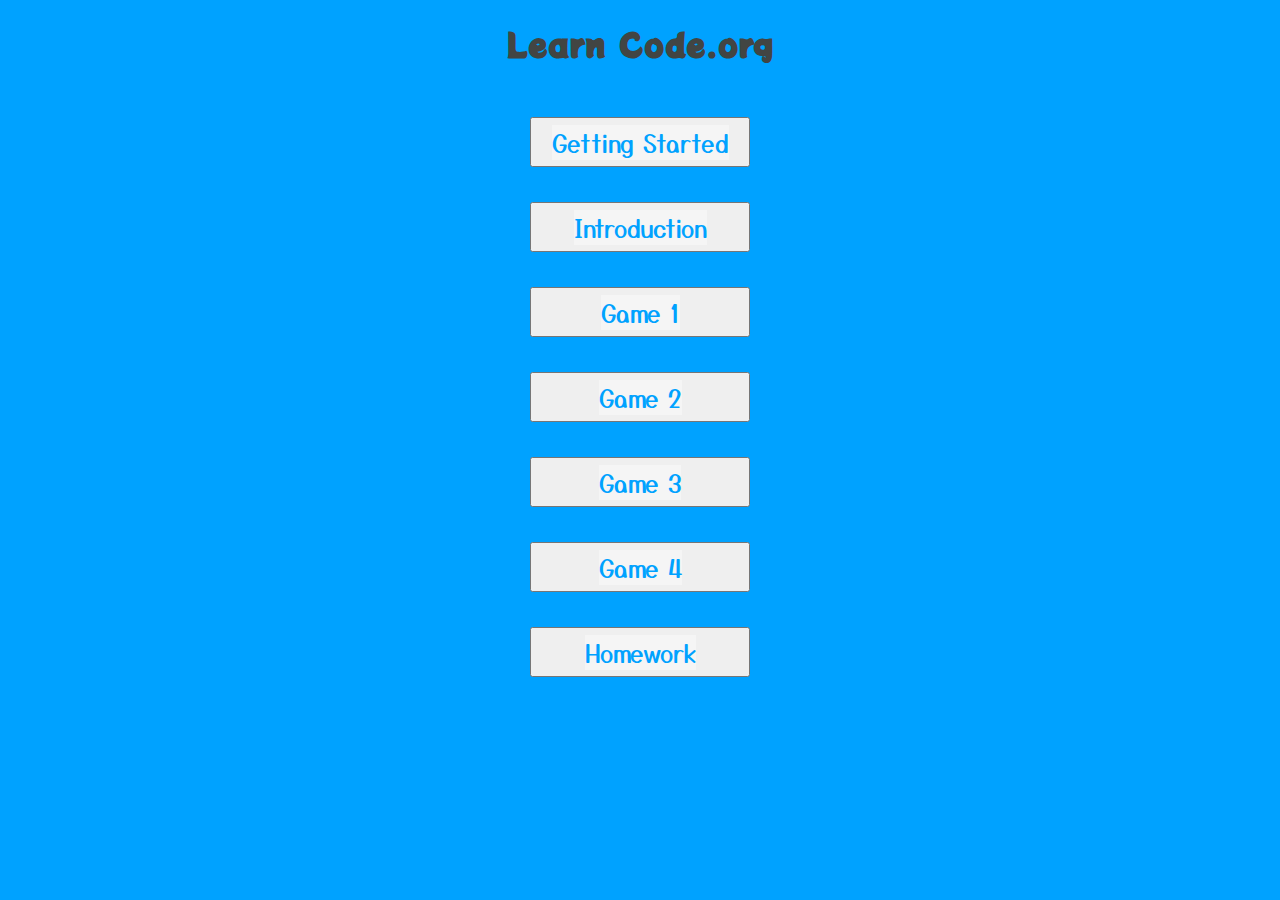
<file: index.html>
<!DOCTYPE html>
<html>
<head>
	<meta charset="UTF-8">
	<meta name="viewport" content="width=device-width, initial-scale=1.0">
	<meta http-equiv="X-UA-Compatible" content="ie=edge">
	<title>Mit App Inventer Quiz</title>
	<link rel="stylesheet" type="text/css" href="Mit-App-Inventer-Quiz.css">
	<link rel="preconnect" href="https://fonts.gstatic.com">
    <link href="https://fonts.googleapis.com/css2?family=Yusei+Magic&display=swap" rel="stylesheet">
    <link href="https://fonts.googleapis.com/css2?family=Potta+One&display=swap" rel="stylesheet">
</head>
<body>

	<h1 class="Heading">Learn Code.org</h1>
	<center>
	<button class="btn-quiz"><a href="getting started.html">Getting Started</a></button><br>
	<button class="btn-quiz"><a href="introduction.html">Introduction</a></button><br>
	<button class="btn-quiz"><a href="game1.html">Game 1</a></button></center>
  	<center><button class="btn-quiz"><a href="game2.html">Game 2</a></button><br>
	<button class="btn-quiz"><a href="game3.html">Game 3</a></button><br>
	<button class="btn-quiz"><a href="game4.html">Game 4</a></button><br>
	<button class="btn-quiz"><a href="homework.html">Homework</a></button></center>

</body>
</html>
</file>
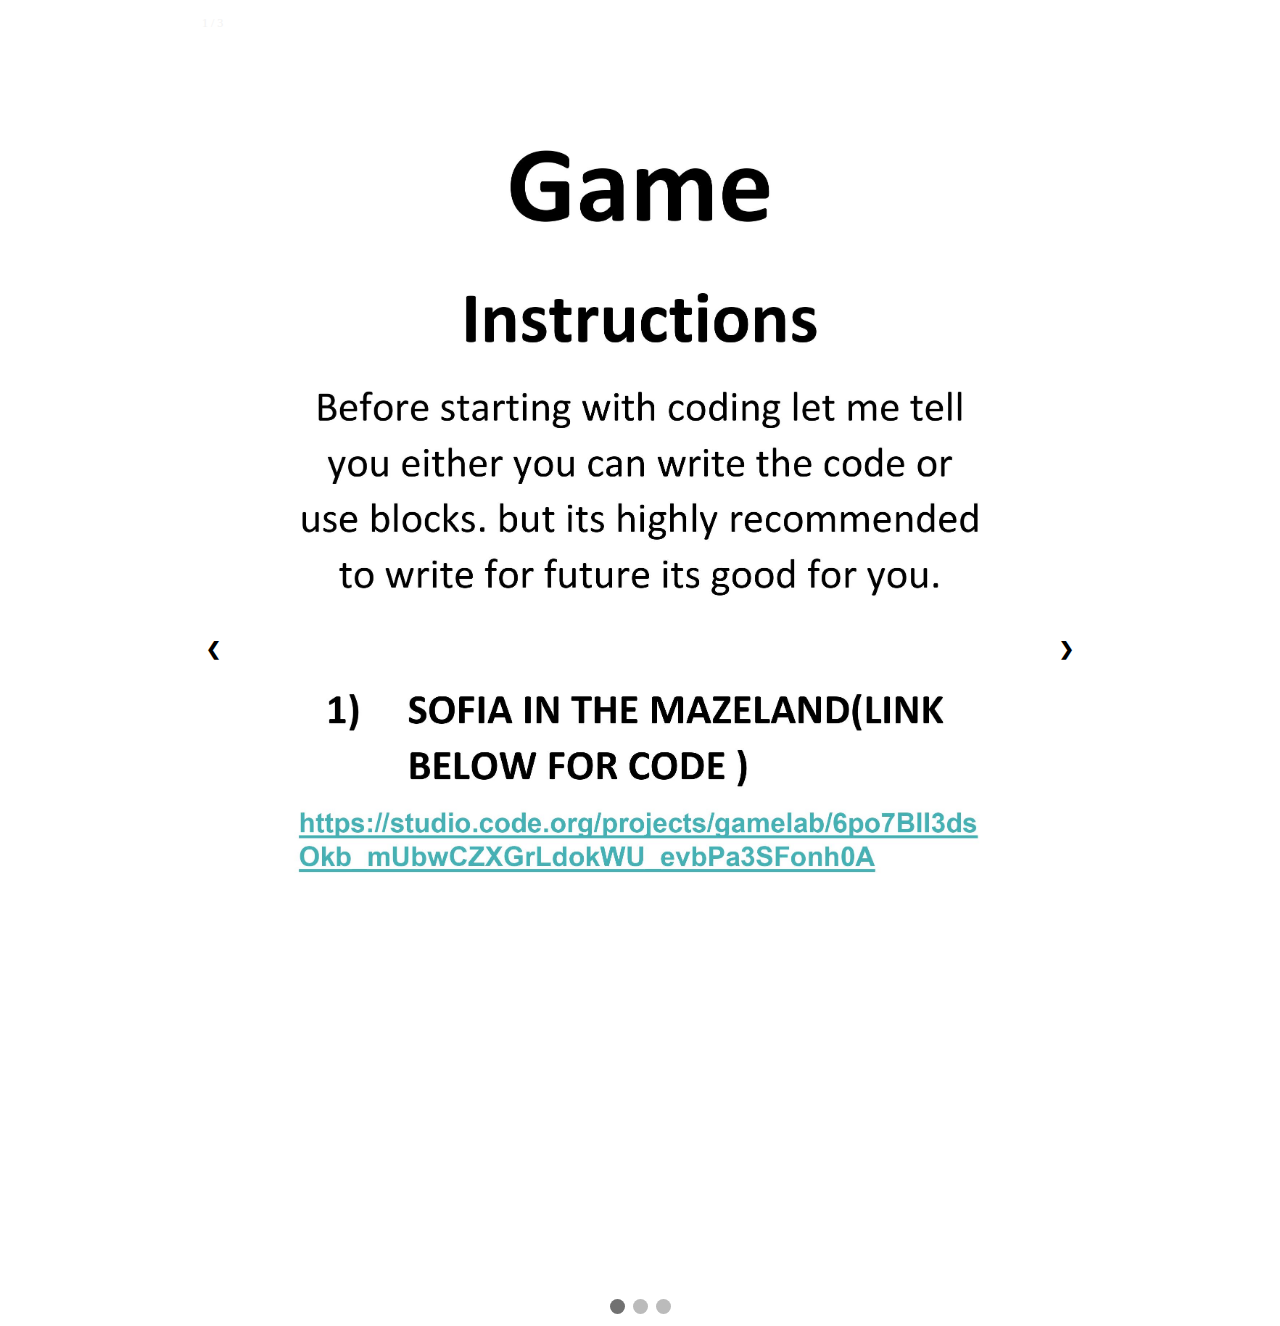
<file: game1.html>
<!DOCTYPE html>
<html>
<head>
<title>Basics of Mit Inventer</title>
<meta name="viewport" content="width=device-width, initial-scale=1">
<link rel="stylesheet" href="https://cdnjs.cloudflare.com/ajax/libs/font-awesome/4.7.0/css/font-awesome.min.css">
<link rel="preconnect" href="https://fonts.gstatic.com">
<link href="https://fonts.googleapis.com/css2?family=Pirata+One&family=Sigmar+One&display=swap" rel="stylesheet">
<link href="https://fonts.googleapis.com/css2?family=East+Sea+Dokdo&display=swap" rel="stylesheet">
<link href="https://fonts.googleapis.com/css2?family=Mukta:wght@500&display=swap" rel="stylesheet">
<link rel="stylesheet" type="text/css" href="style.css">

</head>
<body>

<!-- Banner -->

<div class="slideshow-container">

<div class="mySlides fade">
  <div class="numbertext">1 / 3</div>
  <img src="0006.jpg" style="width:100%">
</div>

<div class="mySlides fade">
  <div class="numbertext">2 / 3</div>
  <img src="0007.jpg" style="width:100%">
</div>
<div class="mySlides fade">
  <div class="numbertext">3 / 3</div>
  <img src="0014.jpg" style="width:100%">
</div>


<a class="prev" onclick="plusSlides(-1)">&#10094;</a>
<a class="next" onclick="plusSlides(1)">&#10095;</a>

</div>
<br>

<div style="text-align:center">
  <span class="dot" onclick="currentSlide(1)"></span> 
  <span class="dot" onclick="currentSlide(2)"></span> 
  <span class="dot" onclick="currentSlide(3)"></span> 
</div>

<script>
var slideIndex = 1;
showSlides(slideIndex);

function plusSlides(n) {
  showSlides(slideIndex += n);
}

function currentSlide(n) {
  showSlides(slideIndex = n);
}

function showSlides(n) {
  var i;
  var slides = document.getElementsByClassName("mySlides");
  var dots = document.getElementsByClassName("dot");
  if (n > slides.length) {slideIndex = 1}    
  if (n < 1) {slideIndex = slides.length}
  for (i = 0; i < slides.length; i++) {
      slides[i].style.display = "none";  
  }
  for (i = 0; i < dots.length; i++) {
      dots[i].className = dots[i].className.replace(" active", "");
  }
  slides[slideIndex-1].style.display = "block";  
  dots[slideIndex-1].className += " active";
}
</script> 

<script>
function myFunction() {
  var x = document.getElementById("myTopnav");
  if (x.className === "topnav") {
    x.className += " responsive";
  } else {
    x.className = "topnav";
  }
}
</script>

</body>
</html>
</file>
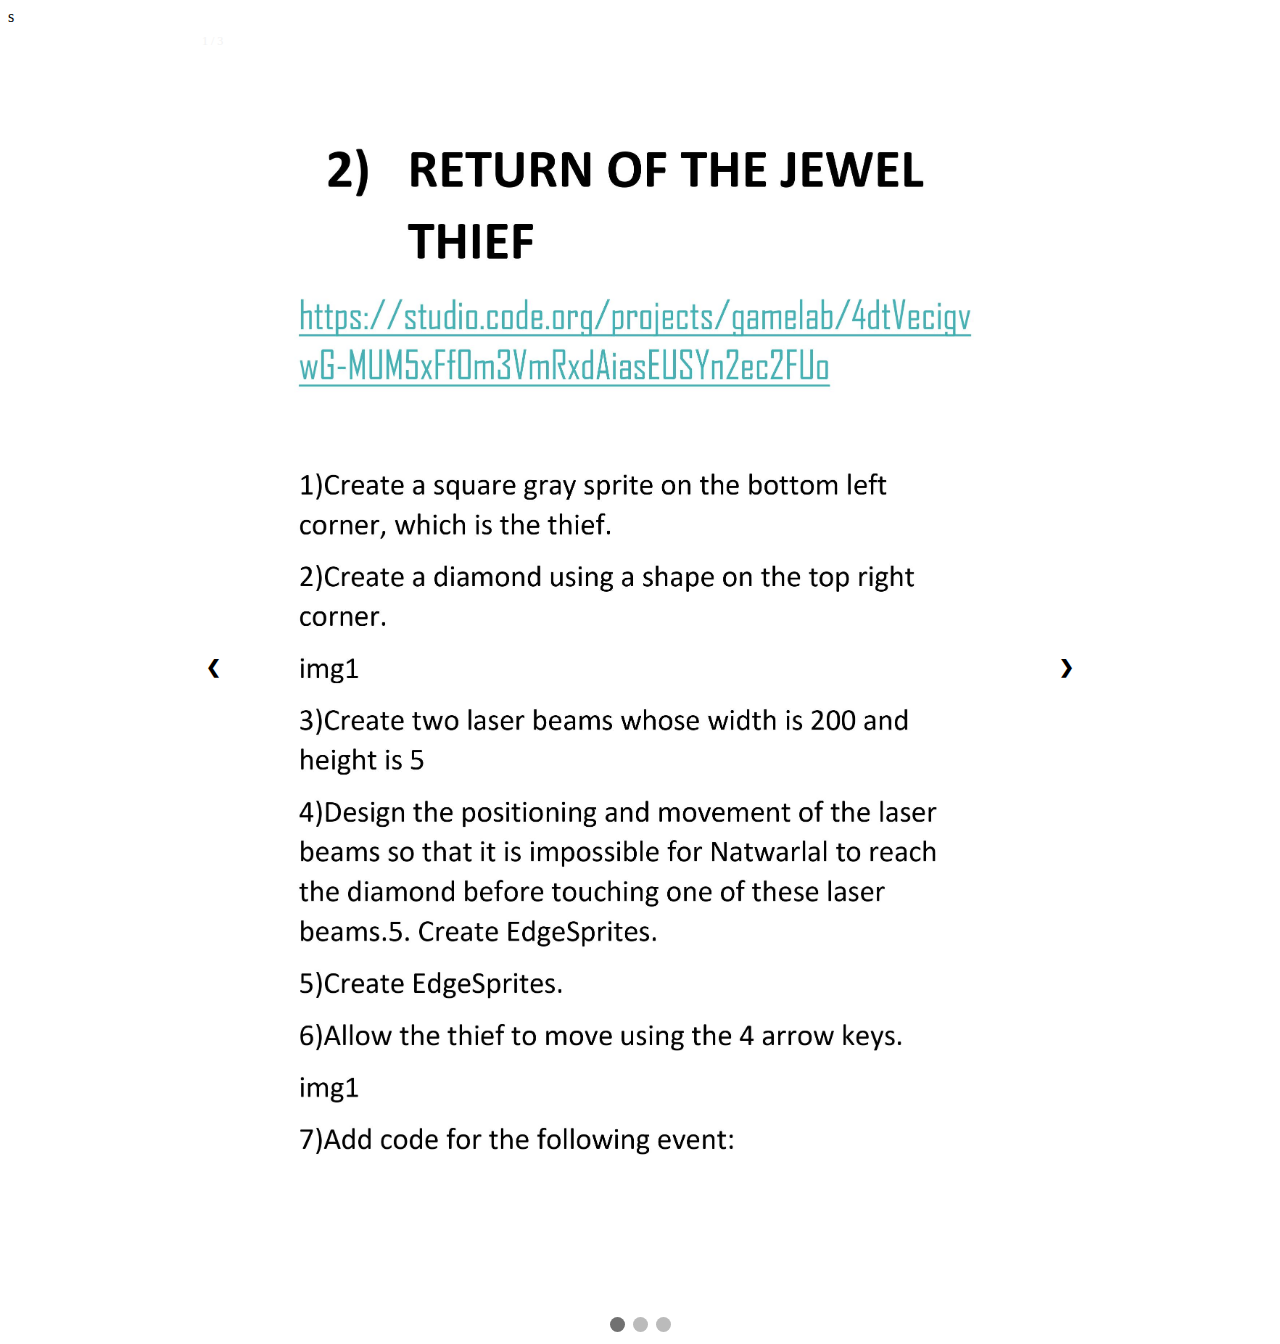
<file: game2.html>
s<!DOCTYPE html>
<html>
<head>
<title>Basics of Mit Inventer</title>
<meta name="viewport" content="width=device-width, initial-scale=1">
<link rel="stylesheet" href="https://cdnjs.cloudflare.com/ajax/libs/font-awesome/4.7.0/css/font-awesome.min.css">
<link rel="preconnect" href="https://fonts.gstatic.com">
<link href="https://fonts.googleapis.com/css2?family=Pirata+One&family=Sigmar+One&display=swap" rel="stylesheet">
<link href="https://fonts.googleapis.com/css2?family=East+Sea+Dokdo&display=swap" rel="stylesheet">
<link href="https://fonts.googleapis.com/css2?family=Mukta:wght@500&display=swap" rel="stylesheet">
<link rel="stylesheet" type="text/css" href="style.css">

</head>
<body>

<!-- Banner -->

<div class="slideshow-container">

<div class="mySlides fade">
  <div class="numbertext">1 / 3</div>
  <img src="0008.jpg" style="width:100%">
</div>

<div class="mySlides fade">
  <div class="numbertext">2 / 3</div>
  <img src="0009.jpg" style="width:100%">
</div>
<div class="mySlides fade">
  <div class="numbertext">3 / 3</div>
  <img src="0014.jpg" style="width:100%">
</div>



<a class="prev" onclick="plusSlides(-1)">&#10094;</a>
<a class="next" onclick="plusSlides(1)">&#10095;</a>

</div>
<br>

<div style="text-align:center">
  <span class="dot" onclick="currentSlide(1)"></span> 
  <span class="dot" onclick="currentSlide(2)"></span> 
  <span class="dot" onclick="currentSlide(3)"></span> 
</div>

<script>
var slideIndex = 1;
showSlides(slideIndex);

function plusSlides(n) {
  showSlides(slideIndex += n);
}

function currentSlide(n) {
  showSlides(slideIndex = n);
}

function showSlides(n) {
  var i;
  var slides = document.getElementsByClassName("mySlides");
  var dots = document.getElementsByClassName("dot");
  if (n > slides.length) {slideIndex = 1}    
  if (n < 1) {slideIndex = slides.length}
  for (i = 0; i < slides.length; i++) {
      slides[i].style.display = "none";  
  }
  for (i = 0; i < dots.length; i++) {
      dots[i].className = dots[i].className.replace(" active", "");
  }
  slides[slideIndex-1].style.display = "block";  
  dots[slideIndex-1].className += " active";
}
</script> 

<script>
function myFunction() {
  var x = document.getElementById("myTopnav");
  if (x.className === "topnav") {
    x.className += " responsive";
  } else {
    x.className = "topnav";
  }
}
</script>

</body>
</html>
</file>
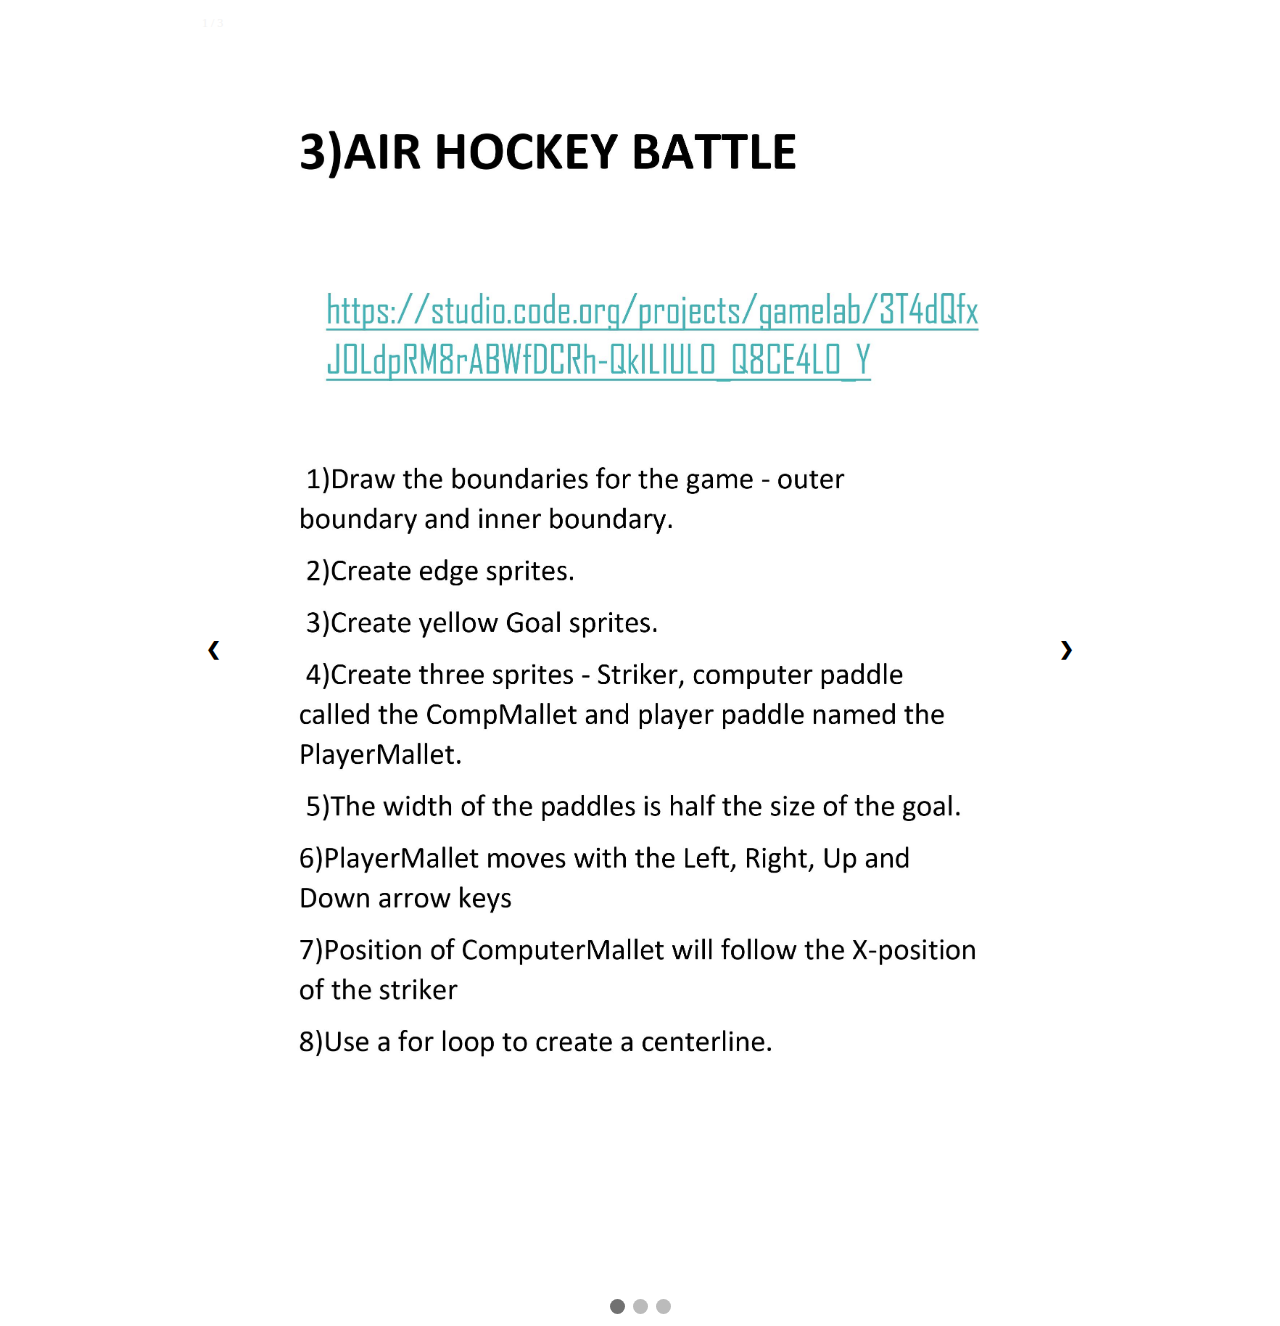
<file: game3.html>
<!DOCTYPE html>
<html>
<head>
<title>Basics of Mit Inventer</title>
<meta name="viewport" content="width=device-width, initial-scale=1">
<link rel="stylesheet" href="https://cdnjs.cloudflare.com/ajax/libs/font-awesome/4.7.0/css/font-awesome.min.css">
<link rel="preconnect" href="https://fonts.gstatic.com">
<link href="https://fonts.googleapis.com/css2?family=Pirata+One&family=Sigmar+One&display=swap" rel="stylesheet">
<link href="https://fonts.googleapis.com/css2?family=East+Sea+Dokdo&display=swap" rel="stylesheet">
<link href="https://fonts.googleapis.com/css2?family=Mukta:wght@500&display=swap" rel="stylesheet">
<link rel="stylesheet" type="text/css" href="style.css">

</head>
<body>

<!-- Banner -->

<div class="slideshow-container">

<div class="mySlides fade">
  <div class="numbertext">1 / 3</div>
  <img src="0010.jpg" style="width:100%">

</div>

<div class="mySlides fade">
  <div class="numbertext">2 / 3</div>
  <img src="0011.jpg" style="width:100%">
</div>

<div class="mySlides fade">
  <div class="numbertext">3 / 3</div>
  <img src="0014.jpg" style="width:100%">

</div>

<a class="prev" onclick="plusSlides(-1)">&#10094;</a>
<a class="next" onclick="plusSlides(1)">&#10095;</a>

</div>
<br>

<div style="text-align:center">
  <span class="dot" onclick="currentSlide(1)"></span> 
  <span class="dot" onclick="currentSlide(2)"></span> 
  <span class="dot" onclick="currentSlide(3)"></span> 
</div>

<script>
var slideIndex = 1;
showSlides(slideIndex);

function plusSlides(n) {
  showSlides(slideIndex += n);
}

function currentSlide(n) {
  showSlides(slideIndex = n);
}

function showSlides(n) {
  var i;
  var slides = document.getElementsByClassName("mySlides");
  var dots = document.getElementsByClassName("dot");
  if (n > slides.length) {slideIndex = 1}    
  if (n < 1) {slideIndex = slides.length}
  for (i = 0; i < slides.length; i++) {
      slides[i].style.display = "none";  
  }
  for (i = 0; i < dots.length; i++) {
      dots[i].className = dots[i].className.replace(" active", "");
  }
  slides[slideIndex-1].style.display = "block";  
  dots[slideIndex-1].className += " active";
}
</script> 

<script>
function myFunction() {
  var x = document.getElementById("myTopnav");
  if (x.className === "topnav") {
    x.className += " responsive";
  } else {
    x.className = "topnav";
  }
}
</script>

</body>
</html>
</file>
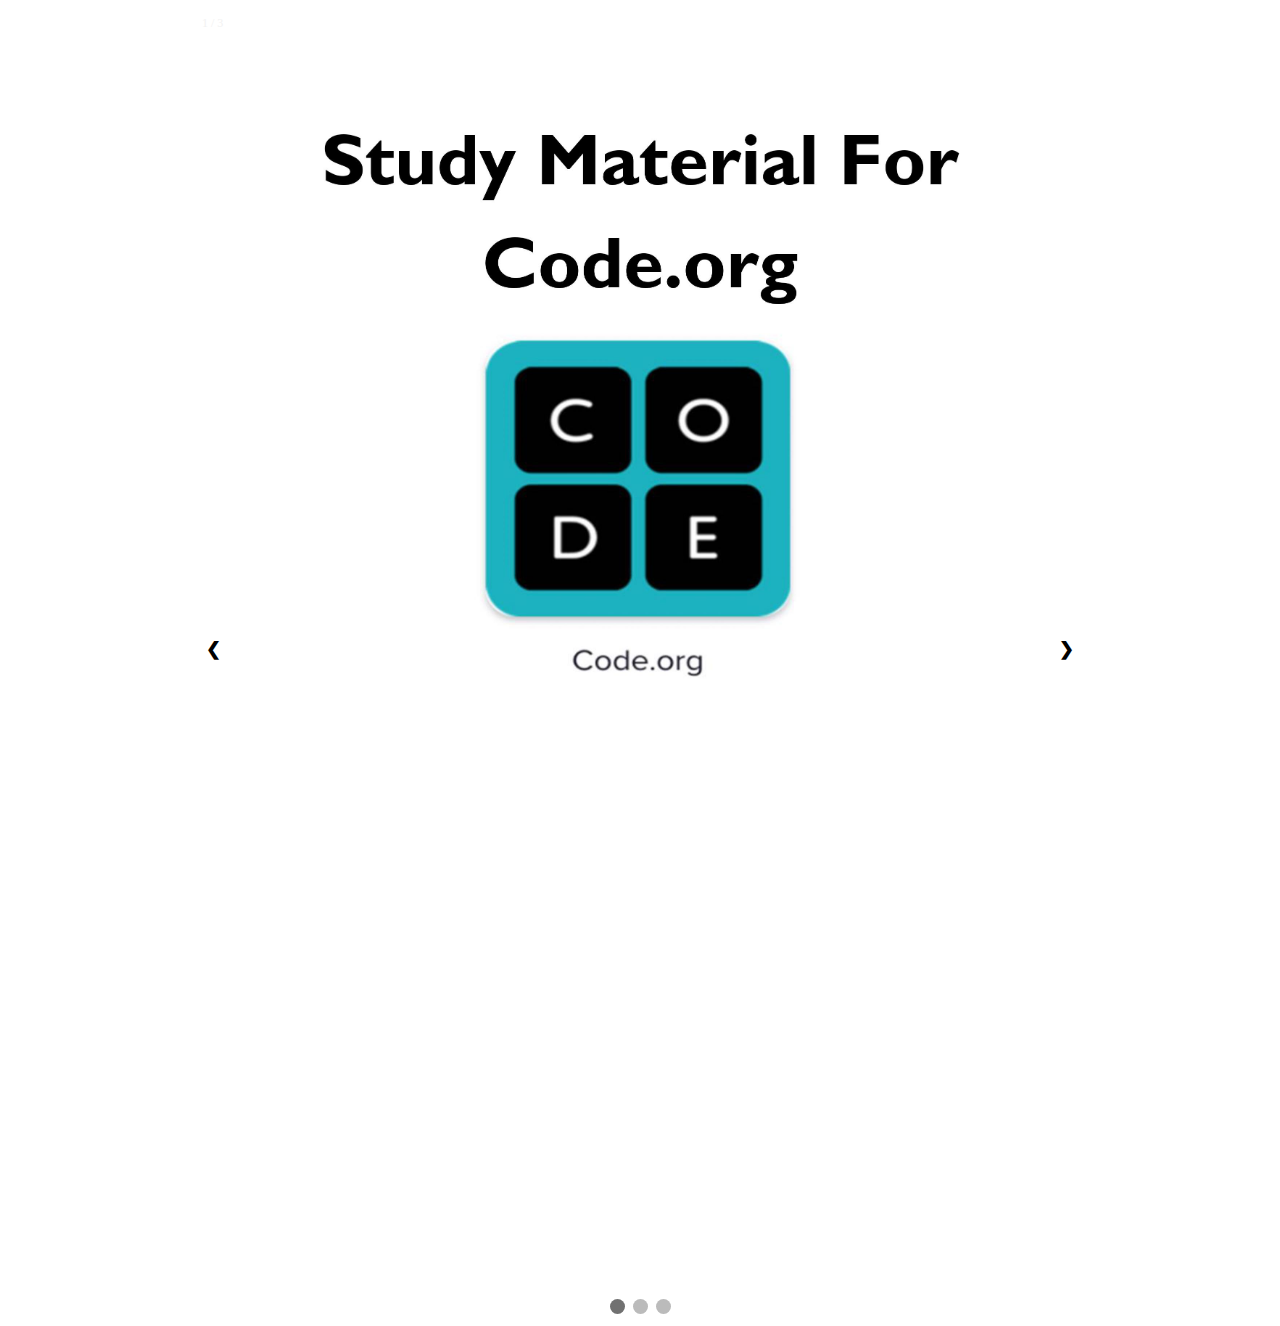
<file: game4.html>
<!DOCTYPE html>
<html>
<head>
<title>Basics of Mit Inventer</title>
<meta name="viewport" content="width=device-width, initial-scale=1">
<link rel="stylesheet" href="https://cdnjs.cloudflare.com/ajax/libs/font-awesome/4.7.0/css/font-awesome.min.css">
<link rel="preconnect" href="https://fonts.gstatic.com">
<link href="https://fonts.googleapis.com/css2?family=Pirata+One&family=Sigmar+One&display=swap" rel="stylesheet">
<link href="https://fonts.googleapis.com/css2?family=East+Sea+Dokdo&display=swap" rel="stylesheet">
<link href="https://fonts.googleapis.com/css2?family=Mukta:wght@500&display=swap" rel="stylesheet">
<link rel="stylesheet" type="text/css" href="style.css">

</head>
<body>

<!-- Banner -->

<div class="slideshow-container">

<div class="mySlides fade">
  <div class="numbertext">1 / 3</div>
  <img src="0001.jpg" style="width:100%">
</div>

<div class="mySlides fade">
  <div class="numbertext">2 / 3</div>
  <img src="0012.jpg" style="width:100%">
</div>

<div class="mySlides fade">
  <div class="numbertext">3 / 3</div>
  <img src="0014.jpg" style="width:100%">

</div>

<a class="prev" onclick="plusSlides(-1)">&#10094;</a>
<a class="next" onclick="plusSlides(1)">&#10095;</a>

</div>
<br>

<div style="text-align:center">
  <span class="dot" onclick="currentSlide(1)"></span> 
  <span class="dot" onclick="currentSlide(2)"></span> 
  <span class="dot" onclick="currentSlide(3)"></span> 
</div>

<script>
var slideIndex = 1;
showSlides(slideIndex);

function plusSlides(n) {
  showSlides(slideIndex += n);
}

function currentSlide(n) {
  showSlides(slideIndex = n);
}

function showSlides(n) {
  var i;
  var slides = document.getElementsByClassName("mySlides");
  var dots = document.getElementsByClassName("dot");
  if (n > slides.length) {slideIndex = 1}    
  if (n < 1) {slideIndex = slides.length}
  for (i = 0; i < slides.length; i++) {
      slides[i].style.display = "none";  
  }
  for (i = 0; i < dots.length; i++) {
      dots[i].className = dots[i].className.replace(" active", "");
  }
  slides[slideIndex-1].style.display = "block";  
  dots[slideIndex-1].className += " active";
}
</script> 

<script>
function myFunction() {
  var x = document.getElementById("myTopnav");
  if (x.className === "topnav") {
    x.className += " responsive";
  } else {
    x.className = "topnav";
  }
}
</script>

</body>
</html>
</file>
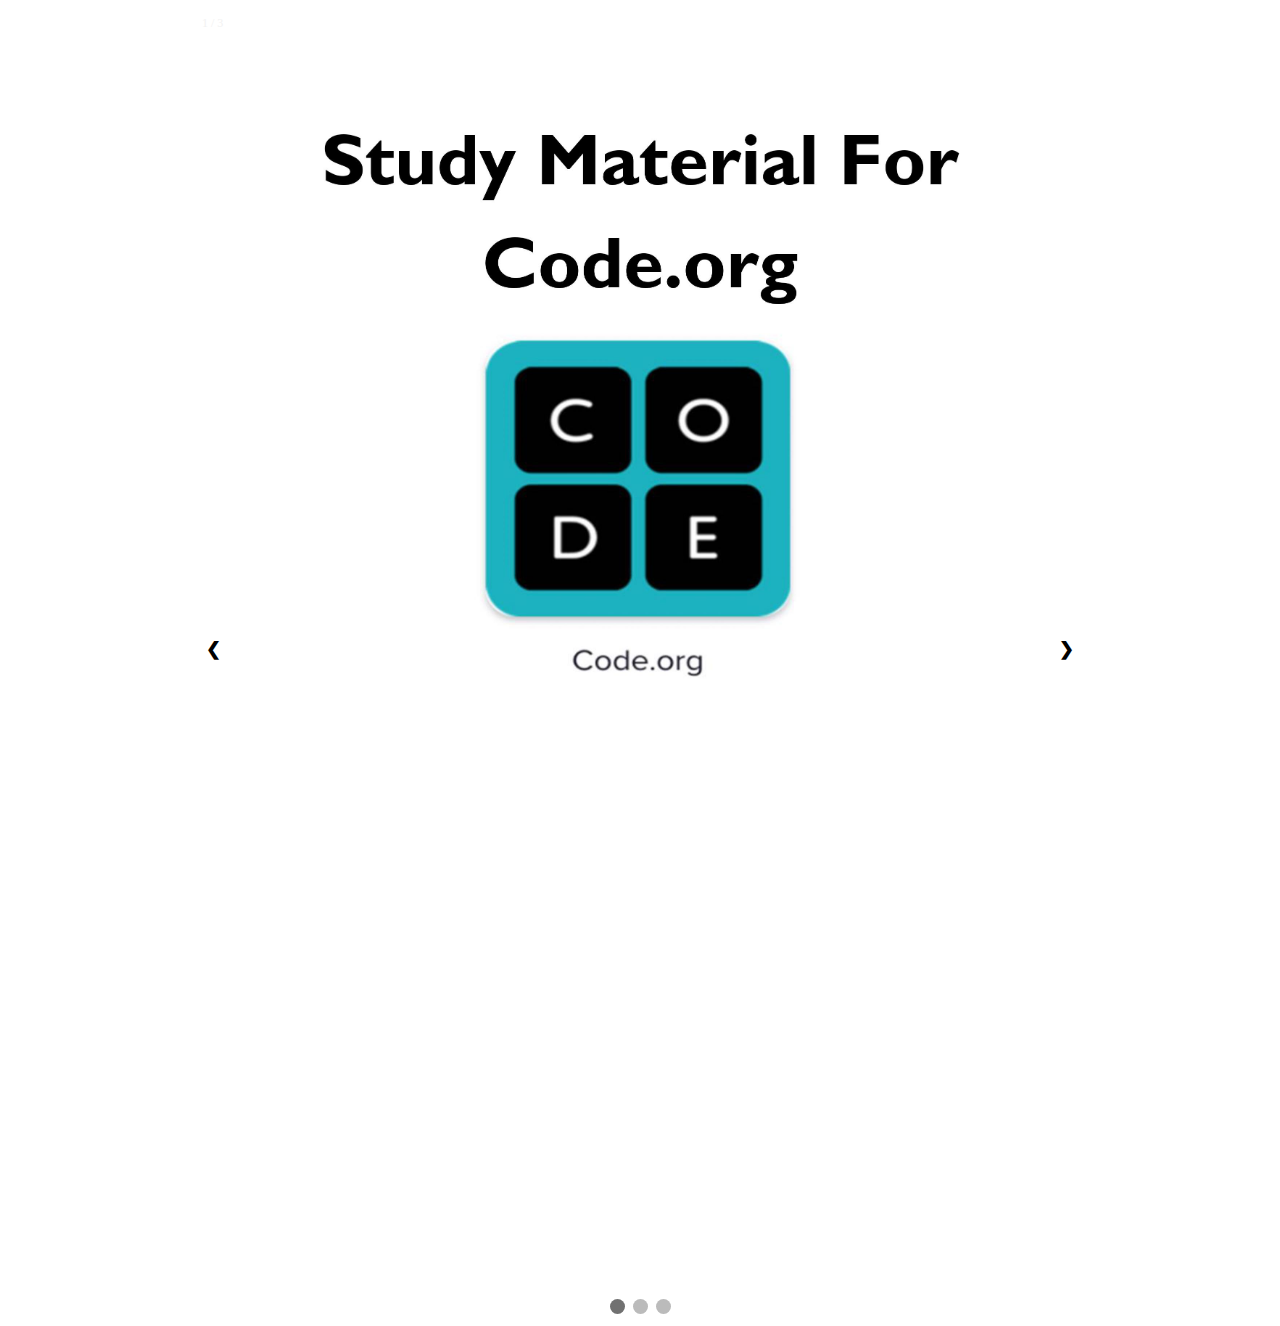
<file: getting started.html>
<!DOCTYPE html>
<html>
<head>
<title>Basics of Mit Inventer</title>
<meta name="viewport" content="width=device-width, initial-scale=1">
<link rel="stylesheet" href="https://cdnjs.cloudflare.com/ajax/libs/font-awesome/4.7.0/css/font-awesome.min.css">
<link rel="preconnect" href="https://fonts.gstatic.com">
<link href="https://fonts.googleapis.com/css2?family=Pirata+One&family=Sigmar+One&display=swap" rel="stylesheet">
<link href="https://fonts.googleapis.com/css2?family=East+Sea+Dokdo&display=swap" rel="stylesheet">
<link href="https://fonts.googleapis.com/css2?family=Mukta:wght@500&display=swap" rel="stylesheet">
<link rel="stylesheet" type="text/css" href="style.css">

</head>
<body>

<!-- Banner -->

<div class="slideshow-container">

<div class="mySlides fade">
  <div class="numbertext">1 / 3</div>
  <img src="0001.jpg" style="width:100%">
</div>

<div class="mySlides fade">
  <div class="numbertext">2 / 3</div>
  <img src="0002.jpg" style="width:100%">
</div>

<div class="mySlides fade">
  <div class="numbertext">3 / 3</div>
  <img src="0014.jpg" style="width:100%">
</div>

<a class="prev" onclick="plusSlides(-1)">&#10094;</a>
<a class="next" onclick="plusSlides(1)">&#10095;</a>

</div>
<br>

<div style="text-align:center">
  <span class="dot" onclick="currentSlide(1)"></span> 
  <span class="dot" onclick="currentSlide(2)"></span> 
  <span class="dot" onclick="currentSlide(3)"></span> 
</div>

<script>
var slideIndex = 1;
showSlides(slideIndex);

function plusSlides(n) {
  showSlides(slideIndex += n);
}

function currentSlide(n) {
  showSlides(slideIndex = n);
}

function showSlides(n) {
  var i;
  var slides = document.getElementsByClassName("mySlides");
  var dots = document.getElementsByClassName("dot");
  if (n > slides.length) {slideIndex = 1}    
  if (n < 1) {slideIndex = slides.length}
  for (i = 0; i < slides.length; i++) {
      slides[i].style.display = "none";  
  }
  for (i = 0; i < dots.length; i++) {
      dots[i].className = dots[i].className.replace(" active", "");
  }
  slides[slideIndex-1].style.display = "block";  
  dots[slideIndex-1].className += " active";
}
</script> 

<script>
function myFunction() {
  var x = document.getElementById("myTopnav");
  if (x.className === "topnav") {
    x.className += " responsive";
  } else {
    x.className = "topnav";
  }
}
</script>

</body>
</html>
</file>
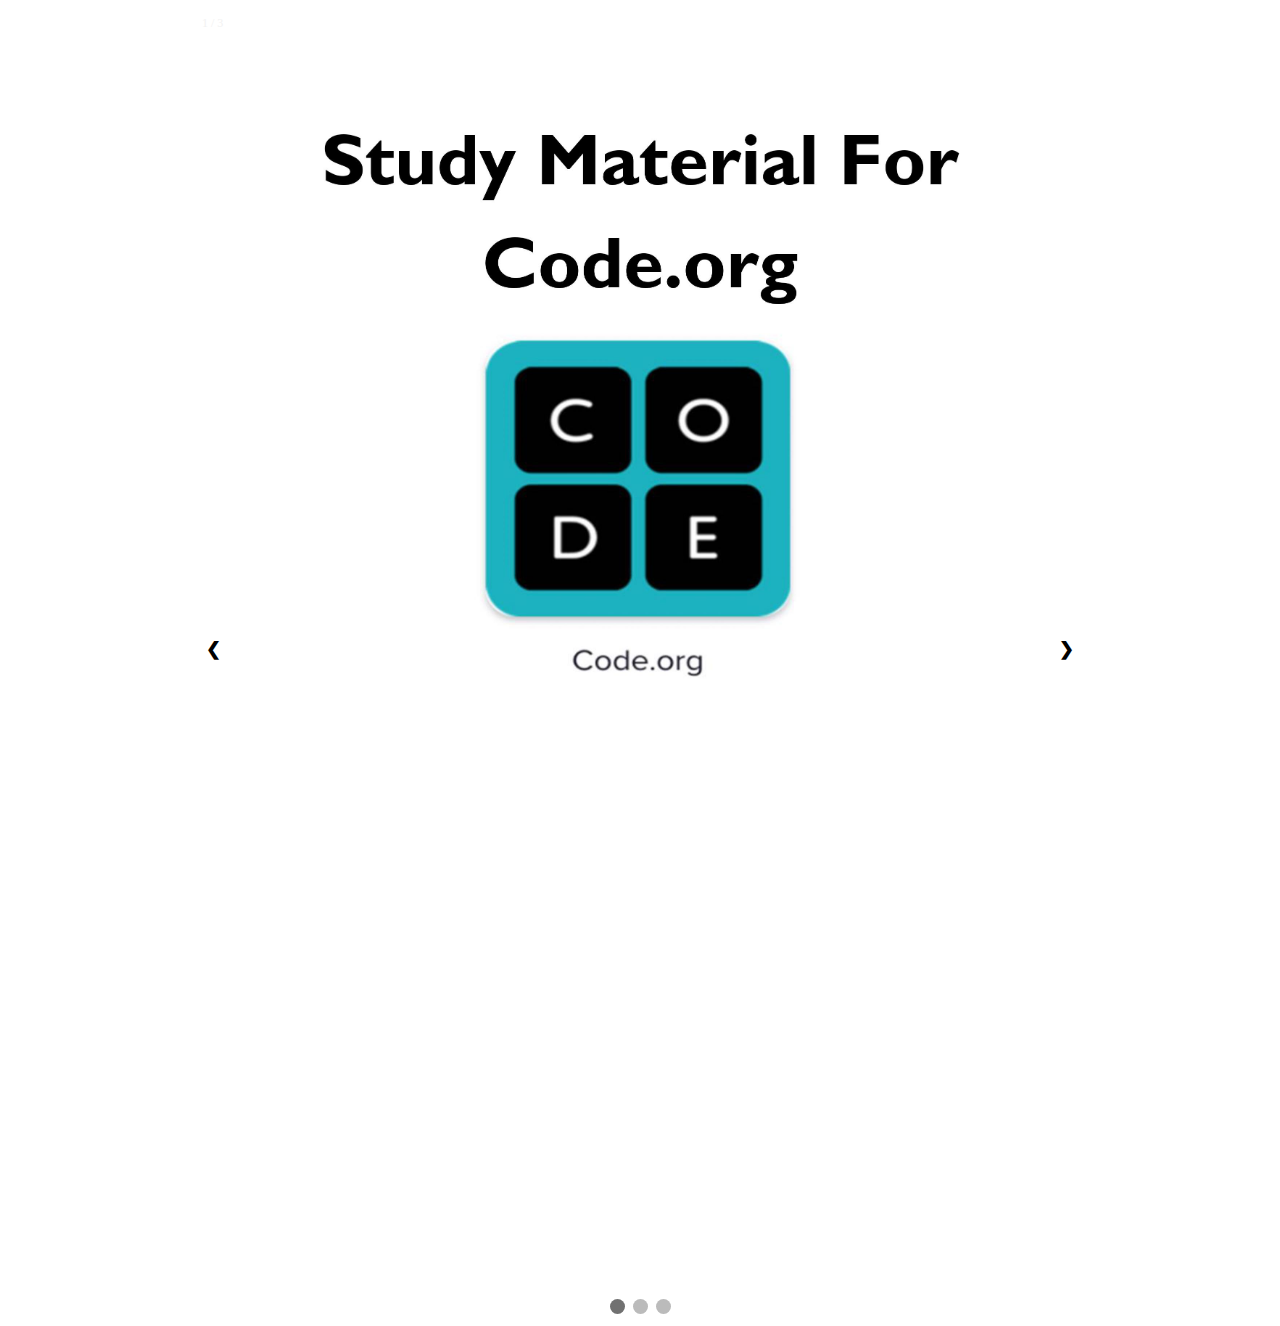
<file: homework.html>
<!DOCTYPE html>
<html>
<head>
<title>Basics of Mit Inventer</title>
<meta name="viewport" content="width=device-width, initial-scale=1">
<link rel="stylesheet" href="https://cdnjs.cloudflare.com/ajax/libs/font-awesome/4.7.0/css/font-awesome.min.css">
<link rel="preconnect" href="https://fonts.gstatic.com">
<link href="https://fonts.googleapis.com/css2?family=Pirata+One&family=Sigmar+One&display=swap" rel="stylesheet">
<link href="https://fonts.googleapis.com/css2?family=East+Sea+Dokdo&display=swap" rel="stylesheet">
<link href="https://fonts.googleapis.com/css2?family=Mukta:wght@500&display=swap" rel="stylesheet">
<link rel="stylesheet" type="text/css" href="style.css">

</head>
<body>

<!-- Banner -->

<div class="slideshow-container">

<div class="mySlides fade">
  <div class="numbertext">1 / 3</div>
  <img src="0001.jpg" style="width:100%">
</div>

<div class="mySlides fade">
  <div class="numbertext">2 / 3</div>
  <img src="0013.jpg" style="width:100%">
</div>

<div class="mySlides fade">
  <div class="numbertext">3 / 3</div>
  <img src="0014.jpg" style="width:100%">
</div>

<a class="prev" onclick="plusSlides(-1)">&#10094;</a>
<a class="next" onclick="plusSlides(1)">&#10095;</a>

</div>
<br>

<div style="text-align:center">
  <span class="dot" onclick="currentSlide(1)"></span> 
  <span class="dot" onclick="currentSlide(2)"></span> 
  <span class="dot" onclick="currentSlide(3)"></span> 
</div>

<script>
var slideIndex = 1;
showSlides(slideIndex);

function plusSlides(n) {
  showSlides(slideIndex += n);
}

function currentSlide(n) {
  showSlides(slideIndex = n);
}

function showSlides(n) {
  var i;
  var slides = document.getElementsByClassName("mySlides");
  var dots = document.getElementsByClassName("dot");
  if (n > slides.length) {slideIndex = 1}    
  if (n < 1) {slideIndex = slides.length}
  for (i = 0; i < slides.length; i++) {
      slides[i].style.display = "none";  
  }
  for (i = 0; i < dots.length; i++) {
      dots[i].className = dots[i].className.replace(" active", "");
  }
  slides[slideIndex-1].style.display = "block";  
  dots[slideIndex-1].className += " active";
}
</script> 

<script>
function myFunction() {
  var x = document.getElementById("myTopnav");
  if (x.className === "topnav") {
    x.className += " responsive";
  } else {
    x.className = "topnav";
  }
}
</script>

</body>
</html>
</file>
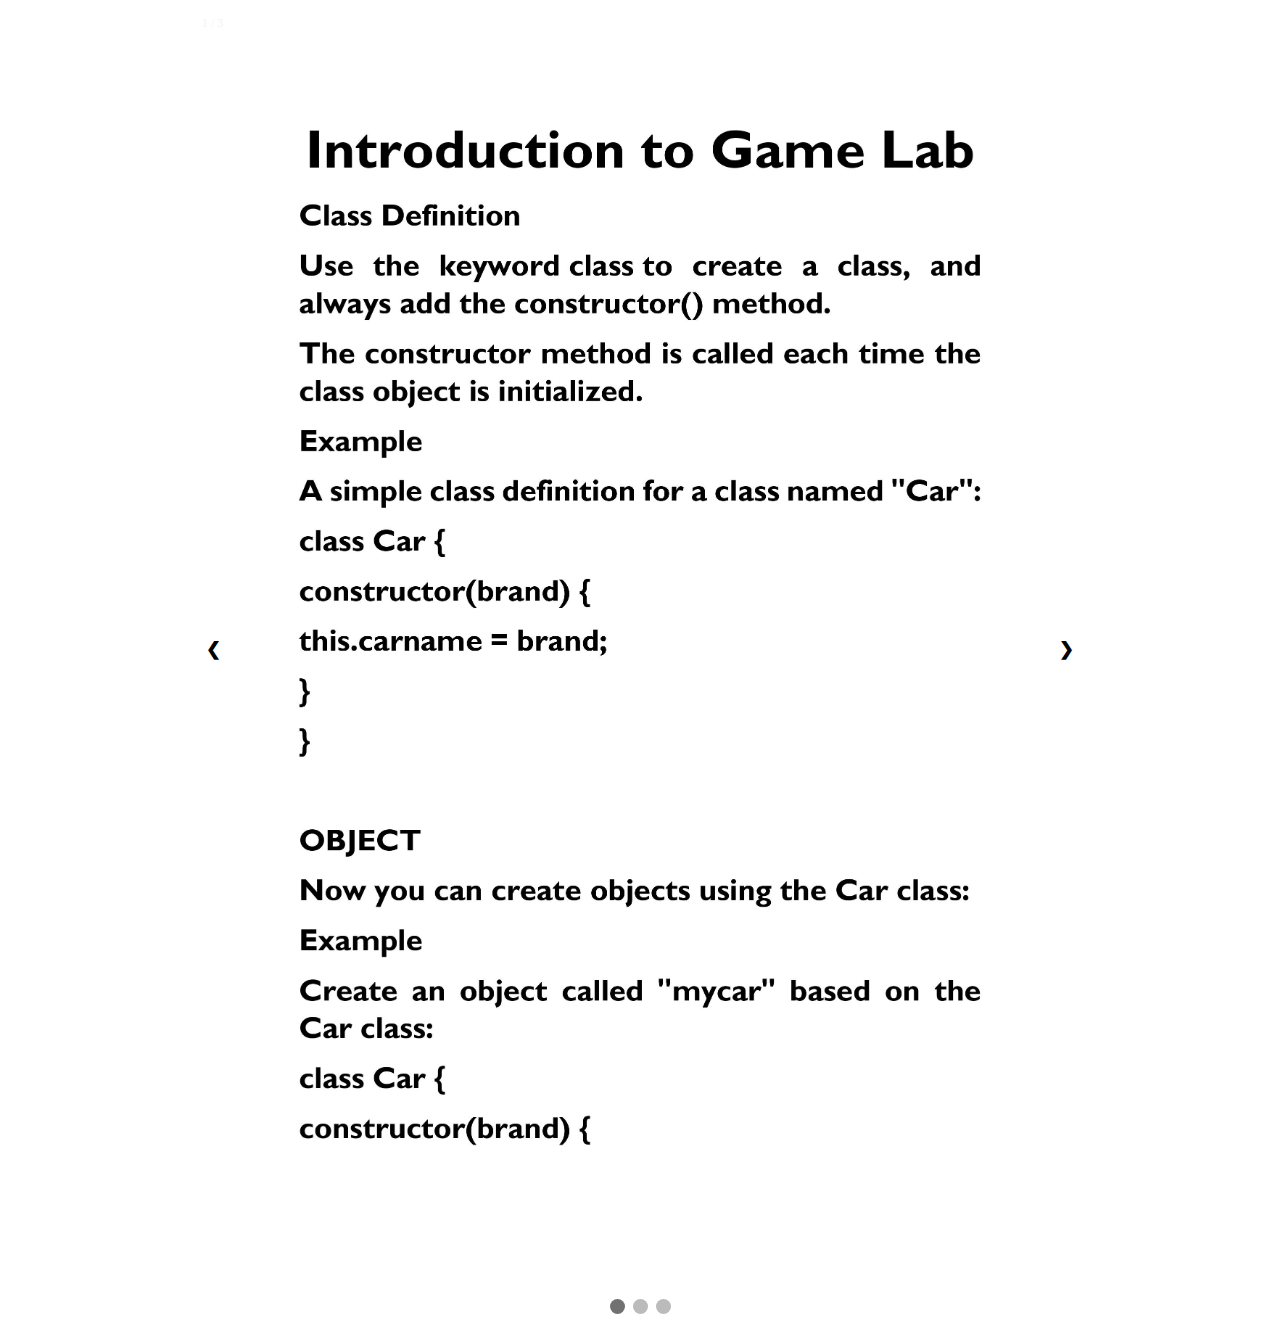
<file: introduction.html>
<!DOCTYPE html>
<html>
<head>
<title>Basics of Mit Inventer</title>
<meta name="viewport" content="width=device-width, initial-scale=1">
<link rel="stylesheet" href="https://cdnjs.cloudflare.com/ajax/libs/font-awesome/4.7.0/css/font-awesome.min.css">
<link rel="preconnect" href="https://fonts.gstatic.com">
<link href="https://fonts.googleapis.com/css2?family=Pirata+One&family=Sigmar+One&display=swap" rel="stylesheet">
<link href="https://fonts.googleapis.com/css2?family=East+Sea+Dokdo&display=swap" rel="stylesheet">
<link href="https://fonts.googleapis.com/css2?family=Mukta:wght@500&display=swap" rel="stylesheet">
<link rel="stylesheet" type="text/css" href="style.css">

</head>
<body>

<!-- Banner -->

<div class="slideshow-container">

<div class="mySlides fade">
  <div class="numbertext">1 / 3</div>
  <img src="0003.jpg" style="width:100%">
</div>

<div class="mySlides fade">
  <div class="numbertext">2 / 3</div>
  <img src="0004.jpg" style="width:100%">
</div>

<div class="mySlides fade">
  <div class="numbertext">3 / 3</div>
  <img src="0005.jpg" style="width:100%">
</div>

<a class="prev" onclick="plusSlides(-1)">&#10094;</a>
<a class="next" onclick="plusSlides(1)">&#10095;</a>

</div>
<br>

<div style="text-align:center">
  <span class="dot" onclick="currentSlide(1)"></span> 
  <span class="dot" onclick="currentSlide(2)"></span> 
  <span class="dot" onclick="currentSlide(3)"></span> 
</div>

<script>
var slideIndex = 1;
showSlides(slideIndex);

function plusSlides(n) {
  showSlides(slideIndex += n);
}

function currentSlide(n) {
  showSlides(slideIndex = n);
}

function showSlides(n) {
  var i;
  var slides = document.getElementsByClassName("mySlides");
  var dots = document.getElementsByClassName("dot");
  if (n > slides.length) {slideIndex = 1}    
  if (n < 1) {slideIndex = slides.length}
  for (i = 0; i < slides.length; i++) {
      slides[i].style.display = "none";  
  }
  for (i = 0; i < dots.length; i++) {
      dots[i].className = dots[i].className.replace(" active", "");
  }
  slides[slideIndex-1].style.display = "block";  
  dots[slideIndex-1].className += " active";
}
</script> 

<script>
function myFunction() {
  var x = document.getElementById("myTopnav");
  if (x.className === "topnav") {
    x.className += " responsive";
  } else {
    x.className = "topnav";
  }
}
</script>

</body>
</html>
</file>
<file: Mit-App-Inventer-Quiz.css>
body{
	background: #00a2ff;
}

.Heading{
	text-align: center;
    font-family: 'Potta One', cursive;
    color: #424543;
    margin-bottom: 50px;
}

.btn-quiz{
	margin-bottom: 35px;
	cursor: pointer;
	height: 50px;
	width: 220px;
	font-size: 1.5rem;
	font-family: 'Yusei Magic', sans-serif;
}

.btn-quiz a{
   color: #00a2ff;
   background-color: #f5f5f5;
   text-decoration: none;
}

.btn-quiz a:hover{
	transition: 0.8s;
	background: #00a2ff;
	color: #f5f5f5;
}

.btn-quiz:hover{
	transition: 0.8s;
	background: #00a2ff;
	color: #f5f5f5;
}

.btn-quiz:hover a{
	transition: 0.8s;
	background: #00a2ff;
	color: #f5f5f5;
}
</file>
<file: style.css>
/*                           Banner                                  */

.mySlides {display: none}
img {vertical-align: middle;}

/* Slideshow container */
.slideshow-container {
  max-width: 100vh;
  position: relative;
  margin: auto;
}

/* Next & previous buttons */
.prev, .next {
  cursor: pointer;
  position: absolute;
  top: 50%;
  width: auto;
  padding: 16px;
  margin-top: -22px;
  color: black;
  font-weight: bold;
  font-size: 18px;
  transition: 0.6s ease;
  border-radius: 0 3px 3px 0;
  user-select: none;
}

/* Position the "next button" to the right */
.next {
  right: 0;
  border-radius: 3px 0 0 3px;
}

/* On hover, add a black background color with a little bit see-through */
.prev:hover, .next:hover {
  background-color: rgba(0,0,0,0.8);
  color: white;
}

/* Caption text */
.text {
  color: #f2f2f2;
  font-size: 30px;
  padding: 1px 1px;
  padding-top: -50px;
  position: absolute;
  bottom: 8px;
  width: 100%;
  text-align: center;
}

/* Number text (1/3 etc) */
.numbertext {
  color: #f2f2f2;
  font-size: 12px;
  padding: 8px 12px;
  position: absolute;
  top: 0;
}

/* The dots/bullets/indicators */
.dot {
  cursor: pointer;
  height: 15px;
  width: 15px;
  margin: 0 2px;
  background-color: #bbb;
  border-radius: 50%;
  display: inline-block;
  transition: background-color 0.6s ease;
}

.active, .dot:hover {
  background-color: #717171;
}

/* Fading animation */
.fade {
  -webkit-animation-name: fade;
  -webkit-animation-duration: 1.5s;
  animation-name: fade;
  animation-duration: 1.5s;
}

@-webkit-keyframes fade {
  from {opacity: .4} 
  to {opacity: 1}
}

@keyframes fade {
  from {opacity: .4} 
  to {opacity: 1}
}

/* On smaller screens, decrease text size */
@media only screen and (max-width: 300px) {
  .prev, .next,.text {font-size: 11px}
}

/*             x             Banner                 x                */
</file>
